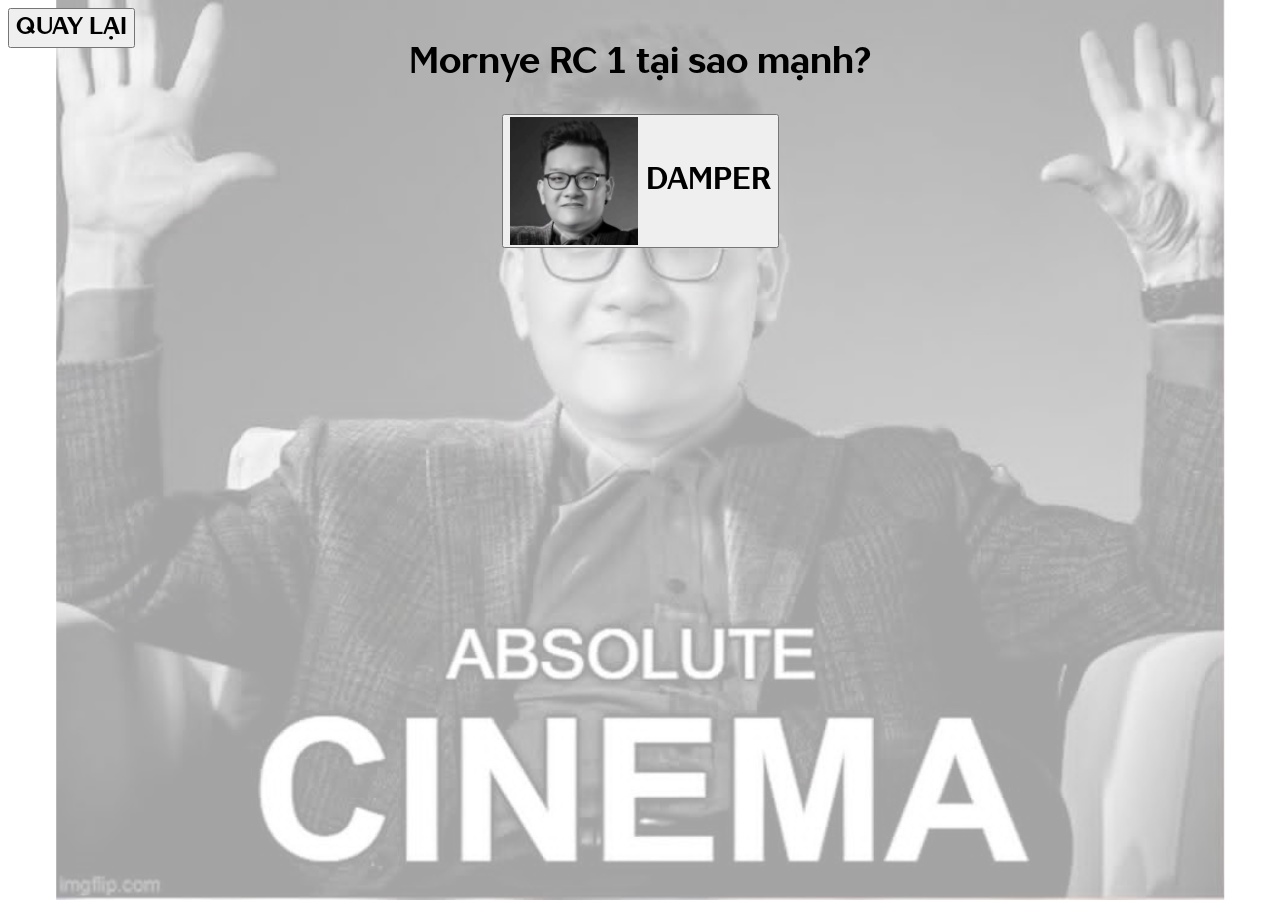
<file: damper/index.html>
<!DOCTYPE html>
<html>
<head>
    <meta charset="UTF-8">
    <title>Web#01 - Damper</title>
    <link rel="stylesheet" href="damper.css">
</head>

<body>

    <img class="banner" src="/assets/banner/banner_damper.png" alt="">

    <button class="return-button" onclick="goBack()">QUAY LẠI</button>

    <div class="controls">

        <div class="title">Mornye RC 1 tại sao mạnh?</div>

        <button class="DamperButton" onclick="summonFapsu()">
            <img src="/assets/icon/icon_damper.png" alt="">
            <span class="Info">
                <span class="line1">DAMPER</span>
            </span>
        </button>

        <div class="outputFapsu"></div>
        <img class="imageTrieuhoi" src="/assets/banner/rc1mornye.png" 
        alt="m*rnye rc1 = vua">

    </div>

    <script src="/script.js"></script>
    <script src="damper.js"></script>
</body>
</html>
</file>
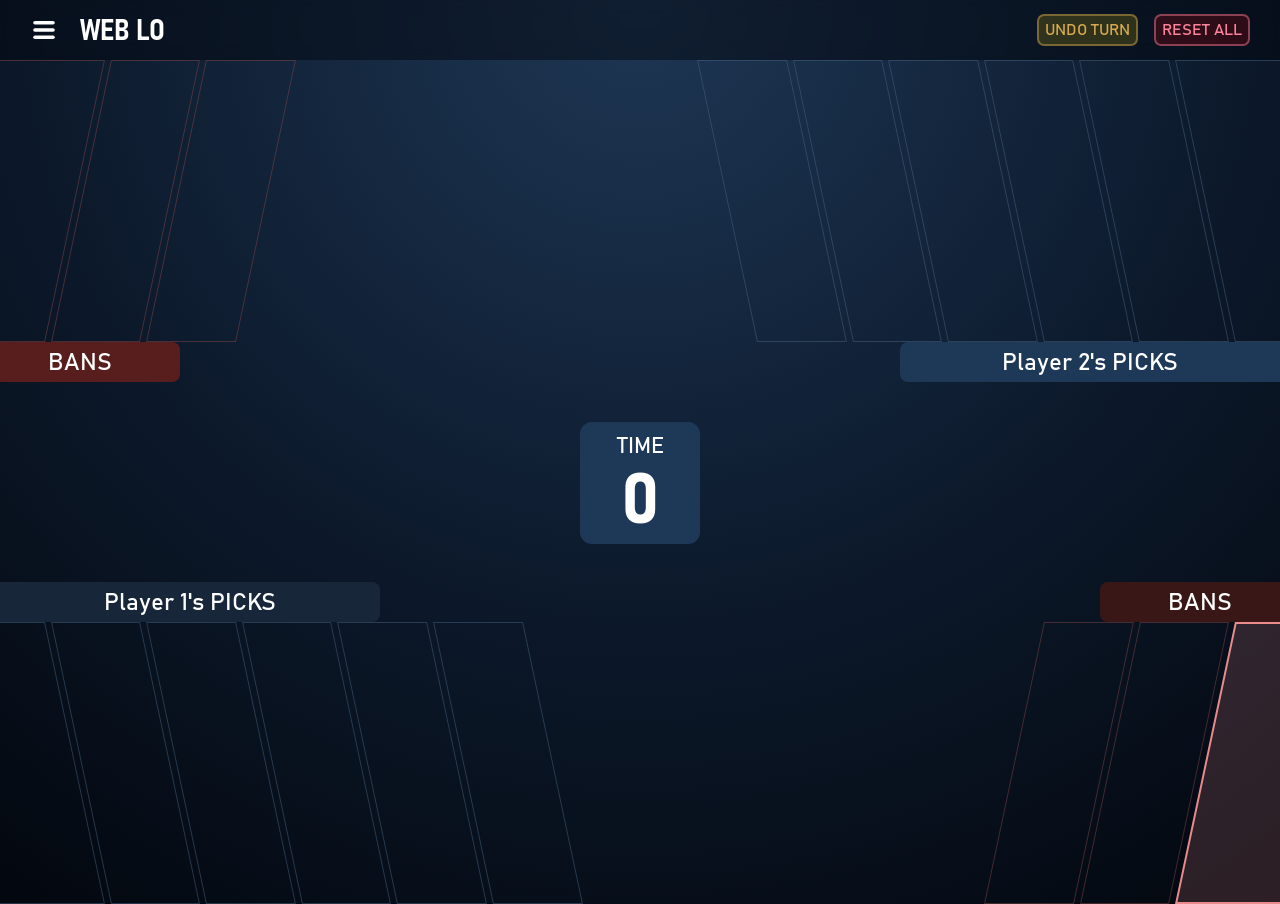
<file: game/index.html>
<!DOCTYPE html>
<html>
<head>
    <meta charset="UTF-8">
    <title>Web#01 - Game</title>
    <link rel="stylesheet" href="/style.css">
    <link rel="stylesheet" href="game.css">
</head>

<body>

    <div class="header-bar">
        <button class="menu-button" id="menuButton" aria-label="Open Menu" onclick="openMenu()">
            <svg viewBox="0 0 20 20">
                <line x1="5" y1="6"  x2="15" y2="6"/>
                <line x1="5" y1="10" x2="15" y2="10"/>
                <line x1="5" y1="14" x2="15" y2="14"/>
            </svg>
        </button>
        <a href="/" class="title">WEB LO</a>
        <div class="master-action-bar">
            <button class="undo-turn" id="Undo">UNDO TURN</button>
            <button class="reset-all-team" id="resetAllTeam">RESET ALL</button>
        </div>
    </div>

    <nav class="main-menu" id="mainMenu">
        <div class="menu-header">
            <div class="menu-title">WEB LO</div>
            <button class="exit-menu" id="exitMenu" aria-label="Close Menu" onclick="closeMenu()">
                <svg viewBox="0 0 20 20">
                    <line x1="5" y1="5"  x2="15" y2="15"/>
                    <line x1="5" y1="15" x2="15" y2="5"/>
                </svg>
            </button>
        </div>
        <div class="menu-content">
            <a href="/" class="menu-home">Home</a>
            <a href="/game/" class="menu-game">Game</a>
            <a href="/nhuquy/" class="menu-quy">Nhu Quy</a>
            <a href="/damper/" class="menu-damper">Damper</a>
        </div>
    </nav>

    <div class="main-body">
        <div class="field">
            <div class="player player2" data-player="P2"></div>
            <div class="player-status p2-status">
                <div class="player-status-main">
                    <div class="player-nametag">
                        Player 2's PICKS
                    </div>
                </div>
                <div class="special-status">
                    BANS
                </div>
            </div>
            <div class="playground">
                <div class="turn-controller">
                <div class="turn-container">
                    <div class="turn-label">TIME</div>
                    <div class="turn-number" id="timer">0</div>
                </div>
                    <div class="turn-finished">DONE!</div>                
                </div>
            </div>
            <div class="player-status p1-status">
                <div class="player-status-main">
                    <div class="player-nametag">
                        Player 1's PICKS
                    </div>
                </div>
                <div class="special-status">
                    BANS
                </div>
            </div>
            <div class="player player1" data-player="P1"></div>
        </div>
        <div class="slot-nav" id="slotNav">
            <div class="slot-nav-header">
                <div class="slot-nav-title">CHOOSE A RESONATOR</div>
                <div class="action-slot-nav">
                    <button class="exit-slot-nav" id="exitSlotNav">
                        <svg viewBox="0 0 20 20">
                            <line x1="5" y1="5"  x2="15" y2="15"/>
                            <line x1="5" y1="15" x2="15" y2="5"/>
                        </svg>
                    </button>
                </div>
            </div>
            <div class="slot-nav-body" id="slotNavBody">
                <div class="subaction-slot-nav">
                    <button class="filter-button"
                            data-filter-type="attribute"
                            data-filter-value="Aero">
                        <img class="attribute-aero" src="/assets/icon-ww/icon_aero.webp">    
                    </button>
                    <button class="filter-button"
                            data-filter-type="attribute"
                            data-filter-value="Electro">
                        <img class="attribute-electro" src="/assets/icon-ww/icon_electro.webp">        
                    </button>
                    <button class="filter-button"
                            data-filter-type="attribute"
                            data-filter-value="Fusion">
                        <img class="attribute-fusion" src="/assets/icon-ww/icon_fusion.webp">       
                    </button>
                    <button class="filter-button"
                            data-filter-type="attribute"
                            data-filter-value="Glacio">
                        <img class="attribute-glacio" src="/assets/icon-ww/icon_glacio.webp"> 
                    </button>
                    <button class="filter-button"
                            data-filter-type="attribute"
                            data-filter-value="Havoc">
                        <img class="attribute-havoc" src="/assets/icon-ww/icon_havoc.webp"> 
                    </button>
                    <button class="filter-button"
                            data-filter-type="attribute"
                            data-filter-value="Spectro">
                        <img class="attribute-spectro" src="/assets/icon-ww/icon_spectro.webp">    
                    </button>
                    <button class="advanced-filter-button" id="advancedFilterButton">MORE</button>
                </div>
            </div>
            <div class="filter-slot-nav" id="filterSlotNav">
                <div class="slot-nav-header">
                    <div class="slot-nav-title">ADVANCED FILTER</div>
                    <button class="exit-filter-slot-nav" id="exitFilterSlotNav">
                        <svg viewBox="0 0 20 20">
                            <line x1="5" y1="5"  x2="15" y2="15"/>
                            <line x1="5" y1="15" x2="15" y2="5"/>
                        </svg>
                </div>
                <div class="filter-slot-nav-body">
                    <div class="filter-type">Attribute</div>
                    <div class="filter-contents">
                        <button class="filter-button"
                                data-filter-type="attribute"
                                data-filter-value="Aero">
                            <img class="attribute-aero" src="/assets/icon-ww/icon_aero.webp">   
                            <div class="filter-button-text">Aero</div> 
                        </button>
                        <button class="filter-button"
                                data-filter-type="attribute"
                                data-filter-value="Electro">
                            <img class="attribute-electro" src="/assets/icon-ww/icon_electro.webp">
                            <div class="filter-button-text">Electro</div>        
                        </button>
                        <button class="filter-button"
                                data-filter-type="attribute"
                                data-filter-value="Fusion">
                            <img class="attribute-fusion" src="/assets/icon-ww/icon_fusion.webp">
                            <div class="filter-button-text">Fusion</div>       
                        </button>
                        <button class="filter-button"
                                data-filter-type="attribute"
                                data-filter-value="Glacio">
                            <img class="attribute-glacio" src="/assets/icon-ww/icon_glacio.webp">
                            <div class="filter-button-text">Glacio</div> 
                        </button>
                        <button class="filter-button"
                                data-filter-type="attribute"
                                data-filter-value="Havoc">
                            <img class="attribute-havoc" src="/assets/icon-ww/icon_havoc.webp">
                            <div class="filter-button-text">Havoc</div> 
                        </button>
                        <button class="filter-button"
                                data-filter-type="attribute"
                                data-filter-value="Spectro">
                            <img class="attribute-spectro" src="/assets/icon-ww/icon_spectro.webp">
                            <div class="filter-button-text">Spectro</div>    
                        </button>
                        <button class="filter-button"
                                data-filter-type="attribute"
                                data-filter-value="Rover">
                            <img class="attribute-rover" src="/assets/icon-ww/icon_kingofallattributes.webp">  
                        </button>
                    </div>
                    <div class="filter-type">Rarity</div>
                    <div class="filter-contents">
                        <button class="filter-button"
                                data-filter-type="tier"
                                data-filter-value="4">
                            <img class="tier-4" src="/assets/icon-ww/icon_tier4.webp">    
                            <div class="filter-button-text">4-Star</div>
                        </button>
                        <button class="filter-button"
                                data-filter-type="tier"
                                data-filter-value="5">
                            <img class="tier-4" src="/assets/icon-ww/icon_tier5.webp">    
                            <div class="filter-button-text">5-Star</div>
                        </button>
                    </div>
                    <div class="filter-type">Role</div>
                    <div class="filter-contents">
                        <button class="filter-button"
                                data-filter-type="role"
                                data-filter-value="Main DPS">
                            <img class="tier-4" src="/assets/icon-ww/icon_main-dps.webp">    
                            <div class="filter-button-text">Main DPS</div>
                        </button>
                        <button class="filter-button"
                                data-filter-type="role"
                                data-filter-value="Sub DPS">
                            <img class="tier-4" src="/assets/icon-ww/icon_sub-dps.webp">    
                            <div class="filter-button-text">Sub DPS</div>
                        </button>
                        <button class="filter-button"
                                data-filter-type="role"
                                data-filter-value="Supporter">
                            <img class="tier-4" src="/assets/icon-ww/icon_supporter.webp">    
                            <div class="filter-button-text">Supporter</div>
                        </button>
                    </div>
                    <div class="filter-type">Weapon Type</div>
                    <div class="filter-contents">
                        <button class="filter-button"
                                data-filter-type="weapon"
                                data-filter-value="Broadblade">
                            <img class="tier-4" src="/assets/icon-ww/icon_broadblade.webp">    
                            <div class="filter-button-text">Broadblade</div>
                        </button>
                        <button class="filter-button"
                                data-filter-type="weapon"
                                data-filter-value="Sword">
                            <img class="tier-4" src="/assets/icon-ww/icon_sword.webp">    
                            <div class="filter-button-text">Sword</div>
                        </button>
                        <button class="filter-button"
                                data-filter-type="weapon"
                                data-filter-value="Pistols">
                            <img class="tier-4" src="/assets/icon-ww/icon_pistols.webp">    
                            <div class="filter-button-text">Pistols</div>
                        </button>
                        <button class="filter-button"
                                data-filter-type="weapon"
                                data-filter-value="Gauntlets">
                            <img class="tier-4" src="/assets/icon-ww/icon_gauntlets.webp">    
                            <div class="filter-button-text">Gauntlets</div>
                        </button>
                        <button class="filter-button"
                                data-filter-type="weapon"
                                data-filter-value="Rectifier">
                            <img class="tier-4" src="/assets/icon-ww/icon_rectifier.webp">    
                            <div class="filter-button-text">Rectifier</div>
                        </button>
                    </div>
                    <div class="filter-type">Tag</div>
                    <div class="filter-contents">
                        <button class="filter-button"
                                data-filter-type="tag"
                                data-filter-value="Basic">
                            <img class="tier-4" src="/assets/icon-ww/icon_basic.webp">    
                            <div class="filter-button-text">Basic</div>
                        </button>
                        <button class="filter-button"
                                data-filter-type="tag"
                                data-filter-value="Heavy">
                            <img class="tier-4" src="/assets/icon-ww/icon_heavy.webp">    
                            <div class="filter-button-text">Heavy</div>
                        </button>
                        <button class="filter-button"
                                data-filter-type="tag"
                                data-filter-value="Skill">
                            <img class="tier-4" src="/assets/icon-ww/icon_skill.webp">    
                            <div class="filter-button-text">Skill</div>
                        </button>
                        <button class="filter-button"
                                data-filter-type="tag"
                                data-filter-value="Echo">
                            <img class="tier-4" src="/assets/icon-ww/icon_echo.webp">    
                            <div class="filter-button-text">Echo</div>
                        </button>
                        <button class="filter-button"
                                data-filter-type="tag"
                                data-filter-value="Liberation">
                            <img class="tier-4" src="/assets/icon-ww/icon_liberation.webp">    
                            <div class="filter-button-text">Liberation</div>
                        </button>
                        <button class="filter-button"
                                data-filter-type="tag"
                                data-filter-value="Sustain">
                            <img class="tier-4" src="/assets/icon-ww/icon_supporter.webp">    
                            <div class="filter-button-text">Sustain</div>
                        </button>
                        <button class="filter-button"
                                data-filter-type="tag"
                                data-filter-value="Shield">
                            <img class="tier-4" src="/assets/icon-ww/icon_shield.webp">    
                            <div class="filter-button-text">Shield</div>
                        </button>
                        <button class="filter-button"
                                data-filter-type="tag"
                                data-filter-value="Coordinated">
                            <img class="tier-4" src="/assets/icon-ww/icon_coordinated.webp">    
                            <div class="filter-button-text">Coordinated</div>
                        </button>
                        <button class="filter-button"
                                data-filter-type="tag"
                                data-filter-value="Mono Fusion">
                            <img class="tier-4" src="/assets/icon-ww/icon_mono-fusion.webp">    
                            <div class="filter-button-text">Mono Fusion</div>
                        </button>
                        <button class="filter-button"
                                data-filter-type="tag"
                                data-filter-value="Negative Status">
                            <img class="tier-4" src="/assets/icon-ww/icon_negative-status.webp">    
                            <div class="filter-button-text">Negative Status</div>
                        </button>
                        <button class="filter-button"
                                data-filter-type="tag"
                                data-filter-value="Tune Break">
                            <img class="tier-4" src="/assets/icon-ww/icon_tune-break.webp">    
                            <div class="filter-button-text">Tune Break</div>
                        </button>
                        <button class="filter-button"
                                data-filter-type="tag"
                                data-filter-value="Lord Arbiter">
                            <img class="tier-4" src="/assets/icon-ww/icon_attr-rover.webp">    
                            <div class="filter-button-text">Lord Arbiter</div>
                        </button>
                        <button class="filter-button"
                                data-filter-type="tag"
                                data-filter-value="Potential">
                            <img class="tier-4" src="/assets/icon-ww/icon_potential.webp">    
                            <div class="filter-button-text">Potential</div>
                        </button>
                        <button class="filter-button"
                                data-filter-type="tag"
                                data-filter-value="Tln">
                            <img class="tier-4" src="/assets/icon-ww/icon_tln.webp">    
                            <div class="filter-button-text">Tln</div>
                        </button>
                        <button class="filter-button"
                                data-filter-type="tag"
                                data-filter-value="Hologram Slayer">
                            <img class="tier-4" src="/assets/icon-ww/icon_hologramslayer.webp">    
                            <div class="filter-button-text">Hologram Slayer</div>
                        </button>
                    </div>
                </div>
            </div>
        </div>
    </div>

    <script src="storage.js"></script>
    <script src="/script.js"></script>
    <script src="game.js"></script>
    <script src="game2.js"></script>
    <script src="game3.js"></script>
    <script src="game4.js"></script>



</body>
</html>
</file>
<file: damper/damper.css>
@font-face {
    font-family: "LaguSansBold";
    src: url("/assets/font/LaguSansBold.otf") format("opentype");
}

body {
    font-family: LaguSansBold, sans-serif;
}

button {
    font-family: inherit;
}

.banner {
    position: fixed;
    top: 0;
    left: 50%;
    height: 100vh;
    width: auto;
    opacity: 0.36;
    transform: translateX(-50%);
    z-index: -1;
}

.return-button {
    position: absolute;
    font-size: 24px;
}

.controls {
    display: flex;
    flex-direction: column;
    align-items: center;
    gap: 24px;
    padding-top: 30px;
}

.title {
    display: flex;
    font-size: 36px;
    font-weight: bold;
    justify-content: center;
}

.DamperButton {
    font-size: 30px;
    font-weight: bold;
    display: flex;
    align-items: center;
    justify-content: center;
    margin: 0 auto;
    gap: 8px;

}

.DamperButton img {
    width: 128px;
    height: 128px;
    aspect-ratio: 1/1;
    object-fit: contain;
}

.outputFapsu {
    display: none;
    font-size: 30px;
    text-align: center;
}


.imageTrieuhoi {
    display: none;
    width: 800px;
    height: 450px;
    }
</file>
<file: style.css>
@font-face {
    font-family: "LaguSansBold";
    src: url("assets/font/LaguSansBold.otf") format("opentype");
}
@font-face {
    font-family: "Bahnscrift";
    src: url("assets/font/bahnschrift.ttf") format("truetype");
}

* {
    box-sizing: border-box;
}

body {
    margin: 0;
    padding: 0;

    min-height: 100vh;

    background: radial-gradient(
        circle at top,
        rgb(30, 55, 85) 0%,
        rgb(12, 25, 43) 55%,
        rgb(3, 7, 14) 100%
    );
    background-color: rgb(0, 0, 0);

    color: rgb(255,255,255);
    font-family: Bahnscrift, sans-serif;
}

button {
    background-color: rgb(12, 25, 43);
    color: inherit;
    font-family: inherit;

    cursor: pointer;
}

button:disabled {
    cursor: default;
}

a {
    color: white;
    text-decoration: none;
}

.header-bar {
    position: fixed;
    z-index: 510;

    width: 100%;
    height: 60px;

    padding-left: 24px;
    gap: 16px;

    display: flex;
    flex-direction: row;
    align-items: center;
    justify-content: flex-start;

    background-color: rgba(3, 7, 14, 0.5);  
    backdrop-filter: blur(8px);
    -webkit-backdrop-filter: blur(8px);
}

.menu-button {
    width: 40px;
    height: 40px;

    display: flex;
    align-items: center;
    justify-content: center;

    padding: 0;

    border: 1px solid transparent;
    border-radius: 50%;

    background-color: rgba(12, 25, 43, 0);
}

.menu-button svg {
    width: 36px;
    height: 36px;

    stroke: white;
    stroke-width: 2;
    stroke-linecap: round;
}

.menu-button:hover {
    background-color: rgba(48, 96, 155, 0.25);
}

.title {
    padding-top: 2px;

    color: white;
    text-decoration: none;
    font-size: 29px;
    font-weight: bold;
    font-stretch: semi-condensed;

    white-space: nowrap;
    overflow: hidden;
    text-overflow: ellipsis;
}

.return-button {
    width: auto;
    height: 32px;

    margin-left: auto;
    margin-right: 30px;

    background-color: rgba(255, 0, 0, 0.5);
    border: 1px solid rgb(255, 200, 200);
    border-radius: 10px;

    color: rgb(255, 200, 200);
    font-size: clamp(12px,2vw,20px);

    min-width: 0;
}

.master-action-bar {
    margin-left: auto;
    
    display: flex;
    gap: 16px;
}

.undo-turn {
    width: auto;
    height: 32px;

    border: 2px solid rgb(214, 168, 79, 0.45);
    border-radius: 7.2px;

    background-color: rgb(255, 214, 0, 0.16);

    color: rgb(214, 168, 79);
    font-size: clamp(6px, 3vw, 16px);

    min-width: 0;
}

.undo-turn:hover {
    border-color: rgb(255, 193, 7, 0.8);
    background-color: rgb(255, 193, 7, 0.24);
    color: rgb(255, 193, 7);
}

.reset-all-team {
    width: auto;
    height: 32px;

    margin-right: 30px;

    border: 2px solid rgb(255, 130, 155, 0.45);
    border-radius: 7.2px;

    background-color: rgba(255, 0, 0, 0.16);
    

    color: rgb(255, 130, 155);
    font-size: clamp(6px, 3vw, 16px);

    min-width: 0;
}

.reset-all-team:hover {
    border-color: rgb(255, 145, 165);

    background-color: rgba(255, 20, 40, 0.22);

    color: rgb(255, 175, 190);
}

.main-menu {
    position: fixed;
    z-index: 511;

    left: 0;
    padding-left: 24px;
    gap: 16px;

    width: min(450px, 100%);
    height: 100%;

    display: flex;
    flex-direction: column;

    box-sizing: border-box;

    background-color: rgb(2, 7, 12, 1);

    transform: translateX(-100%);
    transition: transform 0.3s ease;
}

.main-menu.open {
    transform: translateX(0);
}

.menu-header {
    top: 0;

    height: 72px;
    width: 100%;

    display: flex;
    flex-direction: row;
    align-items: center;
    justify-content: flex-start;
}

.menu-title {
    padding-top: 3px;

    font-size: 36px;
    font-weight: bold;
    font-stretch: semi-condensed;

    white-space: nowrap;
    overflow: hidden;
    text-overflow: ellipsis;
}

.menu-content {
    gap: 24px;

    display: flex;
    flex-direction: column;

    font-size: 24px;
}

.exit-menu {
    width: 50px;
    height: 50px;

    margin-left: auto;
    margin-right: 24px;

    display: flex;
    align-items: center;
    justify-content: center;

    border: 1px solid transparent;
    border-radius: 50%;

    background-color: rgb(2, 7, 12, 0);
}

.exit-menu svg {
    width: 36px;
    height: 36px;

    stroke: white;
    stroke-width: 2;
    stroke-linecap: round;
}

.exit-menu:hover {
    background-color: rgba(40, 81, 123, 0.25);
}

.main-body {
    padding-top: 60px;
}

.main-text {
    padding-top: 24px;
    padding-bottom: 3000px;

    font-size: 30px;

    text-align: center;
}
</file>
<file: game/game.css>
@keyframes slide-up {
    from {
        transform: translateY(100%);
    }

    to {
        transform: translateY(0);
    }
}

@keyframes slide-down {
    from {
        transform: translateY(-100%);
    }

    to {
        transform: translateY(0);
    }
}

@keyframes slide-out-down {
    from {
        transform: translateY(0);
    }

    to {
        transform: translateY(100%);
    }
}

@keyframes slide-out-up {
    from {
        transform: translateY(0);
    }

    to {
        transform: translateY(-100%);
    }
}

:root {
    --slot-width: clamp(24px, 7vw, 144px);
    --slot-height: 282px;
}

.main-text {
    padding-top: 24px;
    padding-bottom: 0px;

    font-size: 30px;

    text-align: center;
}

.field {
    width: 100%;
    height: calc(100% - 60px);

    display: flex;
    flex-direction: column;

    overflow-x: clip;
    overflow-y: visible;
}

.field button {
    background-color: transparent;
}

.player {
    position: relative;
}

.player.player2 {
    margin-right: -35px;
    
    display: flex;
    flex-direction: row-reverse;
}

.player.player1 {
    margin-left: -35px;
    margin-top: auto;

    display: flex;
    flex-direction: row;
}

.normal-slots {
    display: flex;
    gap: 6px;

    transform: skewX(12deg);
}

.player2 .normal-slots {
    flex-direction: row-reverse;
}

.player1 .normal-slots {
    flex-direction: row;
}

.special-slots {
    display: flex;
    gap: 6px;

    transform: skewX(-12deg);
}

.player1 .special-slots {
    display: flex;
    flex-direction: row;
    position: absolute;
    right: -35px;
}

.player2 .special-slots {
    display: flex;
    flex-direction: row-reverse;
    position: absolute;
    left: -35px;
}

.character-slot {
    width: var(--slot-width);
    height: var(--slot-height);

    position: relative;

    display: flex;
    align-items: center;
    justify-content: center;

    overflow: hidden;

    transition: border-color 0.1s ease, filter 0.1s ease;
}

.normal-slots .character-slot:disabled {
    border: 1px solid rgb(70, 100, 130, 0.5);
    background-color: rgb(70, 100, 130, 0);
}

.special-slots .character-slot:disabled {
    border: 1px solid rgba(130, 70, 70, 0.5);
    background-color: rgb(70, 100, 130, 0);
}

.normal-slots .character-slot {
    border: 2.4px solid rgba(150, 210, 255, 0.9);
    background-color: rgba(150, 210, 255, 0.16);
}

.special-slots .character-slot {
    border: 2.4px solid rgba(255, 150, 150, 0.9);
    background-color: rgba(255, 150, 150, 0.16);
}


.slot-1 {
    width: calc(var(--slot-width) + 20px);
}

.special-slot-1 {
    width: calc(var(--slot-width) + 20px);
}

.player2 .normal-slots .slot-1 .slot-img-wrapper img {
    transform: translateX(-10px) skewX(-12deg) scaleX(-1);
}

.player1 .slot-1 .slot-img-wrapper img {
    transform: translateX(10px) skewX(-12deg);
}

.player2 .special-slot-1 .slot-img-wrapper img {
    transform: translateX(10px) skewX(12deg);
}

.player1 .special-slots .special-slot-1 .slot-img-wrapper img {
    transform: translateX(-10px) skewX(12deg) scaleX(-1);
}

.slot-img-wrapper {
    height: 102%;
}

.normal-slots .slot-img-wrapper img {
    width: auto;
    height: 100%;

    object-fit: cover;

    display: block;

    transform: skewX(-12deg);
}

.player2 .normal-slots .slot-img-wrapper img {
    transform: skewX(-12deg) scaleX(-1);
}

.player1 .special-slots .slot-img-wrapper img {
    transform: skewX(12deg) scaleX(-1);
}

.special-slots .slot-img-wrapper img {
    width: auto;
    height: 100%;

    object-fit: cover;

    display: block;

    filter: grayscale(1);

    transform: skewX(12deg);
}

.player1 .slot-img-wrapper {
    animation: slide-up 0.5s ease-out;
}

.player1 .slot-img-wrapper.removing {
    animation: slide-out-down 0.36s ease-out forwards;
}

.player2 .slot-img-wrapper {
    animation: slide-down 0.5s ease-out;
}

.player2 .slot-img-wrapper.removing {
    animation: slide-out-up 0.36s ease-out forwards;
}

.slot-label {
    display: none;

    position: absolute;
    width: var(--slot-width);

    z-index: 5;

    padding: 8px 6px;

    font-size: 18px;
    font-weight: bold;
    text-align: center;

    pointer-events: none;

    color: white;
}

.slot-label::before {
    content: "";
    position: absolute;

    left: -50%;
    width: 200%;
    
    top: 0;
    bottom: 0;

    z-index: -1;
}

.slot-label.visible {
    display: block;
}

.player1 .slot-label {
    bottom: 0;
}

.player2 .slot-label {
    top: 0;
}

.player1 .slot-label::before {
    background: linear-gradient(
        to top,
        rgb(0, 0, 0, 0.9),
        rgb(0, 0, 0, 0)
    );
}

.player2 .slot-label::before {
    background: linear-gradient(
        to bottom,
        rgb(0, 0, 0, 0.9),
        rgb(0, 0, 0, 0)
    );
}

.special-slots .slot-label {
    transform: skewX(12deg);
}

.normal-slots .slot-label {
    transform: skewX(-12deg);
}

.player1 .special-slot-1 .slot-label {
    transform: translateX(-7.5px) skewX(12deg);
}

.player1 .slot-1 .slot-label {
    transform: translateX(7.5px) skewX(-12deg);
}

.player2 .special-slot-1 .slot-label {
    transform: translateX(7.5px) skewX(12deg);
}

.player2 .slot-1 .slot-label {
    transform: translateX(-7.5px) skewX(-12deg);
}

.player-status {
    height: 40px;

    display: flex;
    flex-shrink: 0;

    color: white;
    font-size: clamp(10px, 2vw, 24px);
}

.p1-status {
    flex-direction: row;
    justify-content: flex-start;
}

.p2-status {
    flex-direction: row-reverse;
    justify-content: flex-start;
}

.special-status {
    padding-top: 2px;

    width: clamp(60px, 28vh, 200px);

    display: flex;
    align-items: center;
    justify-content: center;

    border-radius: 8px;
}

.p1-status .special-status {
    margin-left: auto;
    margin-right: -20px;

    background-color: rgb(57, 23, 23);
}

.p2-status .special-status {
    margin-right: auto;
    margin-left: -20px; 

    background-color: rgb(88, 30, 30);
}


.p1-status .player-nametag {
    margin-left: -20px;
    padding-left: 20px;

    background-color: rgba(23, 38, 57, 1);
}

.p2-status .player-nametag {
    margin-right: -20px;
    padding-right: 20px;

    background-color: rgba(30, 56, 88, 1);
}

.player-status-main {
    display: flex;
    flex-direction: row;
}

.player-nametag {
    padding-top: 2px;

    width: clamp(150px, 55vh, 400px);

    display: flex;
    align-items: center;
    justify-content: center;

    border-radius: 8px;
}



.playground {
    width: 100vw;
    height: max(200px, calc(100vh - 60px - 80px - 2 * var(--slot-height)));

    display: flex;
    align-items: center;
    justify-content: center;

    font-size: 36px; 
}


.slot-nav {
    position: fixed;
    z-index: 254;

    top: 60px;
    right: 0;
    padding-left: 24px;

    width: min(450px, 100%);
    height: calc(100% - 60px);

    display: flex;
    flex-direction: column;

    box-sizing: border-box;

    background-color: rgba(2, 7, 12, 0.7);

    backdrop-filter: blur(8px);
    -webkit-backdrop-filter: blur(8px);

    transform: translateX(100%);
    transition: transform 0.3s ease;
}

.slot-nav.open {
    transform: translateX(0);
}

.slot-nav-header {
    padding-top: 16px;
    padding-right: 16px;

    height: 60px;
    width: calc(100%);

    display: flex;
    flex-direction: row;
    flex-shrink: 0;
    align-items: center;
    justify-content: flex-start;
}

.slot-nav-title {
    font-size: 29px;
    font-weight: bold;
    font-stretch: semi-condensed;

    white-space: nowrap;
    overflow: hidden;
    text-overflow: ellipsis;
}

.action-slot-nav {
    margin-left: auto;
    gap: 12px;
    
    display: flex;
    flex-direction: row;
}

.undo-slot-nav {
    width: 40px;
    height: 40px;

    display: flex;
    align-items: center;
    justify-content: center;

    border: 1px solid transparent;
    border-radius: 50%;

    background-color: transparent;
}

.undo-slot-nav:hover {
    background-color: rgba(40, 81, 123, 0.25);
}

.undo-slot-nav svg {
    width: 36px;
    height: 36px;

    fill: none;
    stroke: white;
    stroke-width: 2.4;
    stroke-linecap: round;
    stroke-linejoin: round;
}

.exit-slot-nav {
    width: 40px;
    height: 40px;

    display: flex;
    align-items: center;
    justify-content: center;

    border: 1px solid transparent;
    border-radius: 50%;

    background-color: transparent;
}

.exit-slot-nav:hover {
    background-color: rgba(40, 81, 123, 0.25);
}

.exit-slot-nav svg {
    width: 36px;
    height: 36px;

    stroke: white;
    stroke-width: 2;
    stroke-linecap: round;
}

.slot-nav-body {
    width: 100%;
    height: auto;
    min-height: 0;

    padding-top: 12px;
    padding-right: 24px;
    gap: 16px;

    display: flex;
    flex: 1;
    flex-direction: column;
    justify-content: flex-start;

    overflow-y: auto;
    overflow-x: hidden;

}

.subaction-slot-nav {
    height: 36px;
    flex-shrink: 0;
    gap: clamp(1px, 1vw, 8px);

    display: flex;
    flex-direction: row;
}

.search-button {
    height: 36px;
    min-width: 36px;
    width: max-content;

    gap: 2px;

    display: flex;
    flex-direction: row;
    align-items: center;
    justify-content: center;

    background-color: transparent;

    border: 2px solid rgba(100, 130, 155, 0.45);
    border-radius: 7.2px;

    font-size: 16px;
}

.search-button:hover {
    border-color: rgba(160, 200, 225, 0.9);
    box-shadow: 0 0 8px rgba(120, 180, 220, 0.2);
}

.filter-button {
    height: 36px;
    min-width: 36px;
    width: max-content;

    gap: 2px;

    display: flex;
    flex-direction: row;
    align-items: center;
    justify-content: center;

    background-color: transparent;

    border: 2px solid rgba(100, 130, 155, 0.45);
    border-radius: 7.2px;

    font-size: 16px;
}

.filter-button-text {
    padding-right: 4px;
}

.filter-button img {
    width: 28.8px;
    height: 28.8px;
}

.filter-button:hover {
    border-color: rgba(160, 200, 225, 0.9);
    box-shadow: 0 0 8px rgba(120, 180, 220, 0.2);
}

.filter-button.active {
    background-color: rgb(30, 55, 80);
    border-color: rgb(80, 120, 160);
}

.advanced-filter-button {
    width: clamp(36px, 7vw, calc(100% - 6*(16px + 36px)));

    background-color: transparent;

    border: 2px solid rgba(100, 130, 155, 0.45);
    border-radius: 7.2px;

    font-size: clamp(7.2px, 1.3vw, 16px);
}

.advanced-filter-button:hover {
    border-color: rgba(160, 200, 225, 0.9);
    box-shadow: 0 0 8px rgba(120, 180, 220, 0.2);
}

.reset-team {
    width: calc(100% - 16px - 90px);

    border: 2px solid rgb(255, 130, 155, 0.45);
    border-radius: 7.2px;

    background-color: rgba(255, 0, 0, 0.16);
    backdrop-filter: blur(6px);
    -webkit-backdrop-filter: blur(6px);
    

    color: rgb(255, 130, 155);
    font-size: 16px;
}



.filter-slot-nav {
    position: fixed;
    z-index: 255;

    right: 0;
    padding-left: 24px;

    width: 100%;
    height: 100%;

    display: flex;
    flex-direction: column;

    box-sizing: border-box;

    background-color: rgba(2, 7, 12, 1);

    transform: translateX(100%);
    transition: transform 0.3s ease;
} 

.filter-slot-nav.open {
    transform: translateX(0);
}

.filter-slot-nav-body {
    width: 100%;
    height: auto;
    min-height: 0;

    padding-top: 12px;
    padding-right: 24px;
    gap: 16px;

    display: flex;
    flex: 1;
    flex-direction: column;
    justify-content: flex-start;

    overflow-y: auto;
    overflow-x: hidden;

}

.filter-slot-nav-title {
    font-size: 29px;
    font-weight: bold;
    font-stretch: semi-condensed;

    white-space: nowrap;
    overflow: hidden;
    text-overflow: ellipsis;
}

.exit-filter-slot-nav {
    width: 40px;
    height: 40px;

    margin-left: auto;

    display: flex;
    align-items: center;
    justify-content: center;

    border: 1px solid transparent;
    border-radius: 50%;

    background-color: transparent;
}

.exit-filter-slot-nav:hover {
    background-color: rgba(40, 81, 123, 0.25);
}

.exit-filter-slot-nav svg {
    width: 36px;
    height: 36px;

    stroke: white;
    stroke-width: 2;
    stroke-linecap: round;
}

.filter-slot-nav-body {
    padding-top: 20px;
    gap: 12px;

    display: flex;
    flex-direction: column;
}

.filter-type {
    font-size: 20px;
}

.filter-contents {
    gap: 10px;

    display: flex;
    flex-direction: row;
    flex-wrap: wrap;
    justify-content: flex-start;
}

.character-choice {
    width: 100%;
    height: 120px;
    flex-shrink: 0;

    padding-left: 10px;
    gap: 12px;

    display: flex;
    align-items: center;
    justify-content: left;

    border: 2px solid rgba(100, 130, 155, 0.45);
    border-radius: 12px;

    background-color: transparent;

}

.character-choice:hover {
    border-color: rgba(160, 200, 225, 0.9);
    box-shadow: 0 0 8px rgba(120, 180, 220, 0.2);
}

.character-choice img {
    width: 96px;
    height: 96px;

    border: 0.5px solid rgba(100, 130, 155, 0.45);
    border-radius: 8px;
}

.character-info {
    gap: 2px;

    display: flex;
    flex-direction: column;
    
    text-align: left;
}

.character-name {
    font-size: 24px;
    font-weight: bold;
}

.character-description {
    color: rgb(160, 160, 160);
    font-size: 14px;
}

.turn-controller {
    position: relative;

    height: 120px;
    width: 120px;
}

.turn-container {
    display: flex;
    flex-direction: column;
    align-items: center;
    justify-content: center;

    background-color: rgba(30, 56, 88);

    border-radius: 12px;
}

.turn-container.timer-warning {
    background-color: rgb(88, 30, 30);
}

.turn-label {
    padding-top: 12px;
    
    font-size: 22px;
}

.turn-number {
    font-weight: bold;
    font-size: 70px;
}

.turn-finished {
    position: absolute;
    inset: 0;

    display: none;
    justify-content: center;
    align-items: center;

    width: 120px;
    height: 120px;

    background-color: rgba(30, 56, 88);

    border-radius: 12px;
}
</file>
